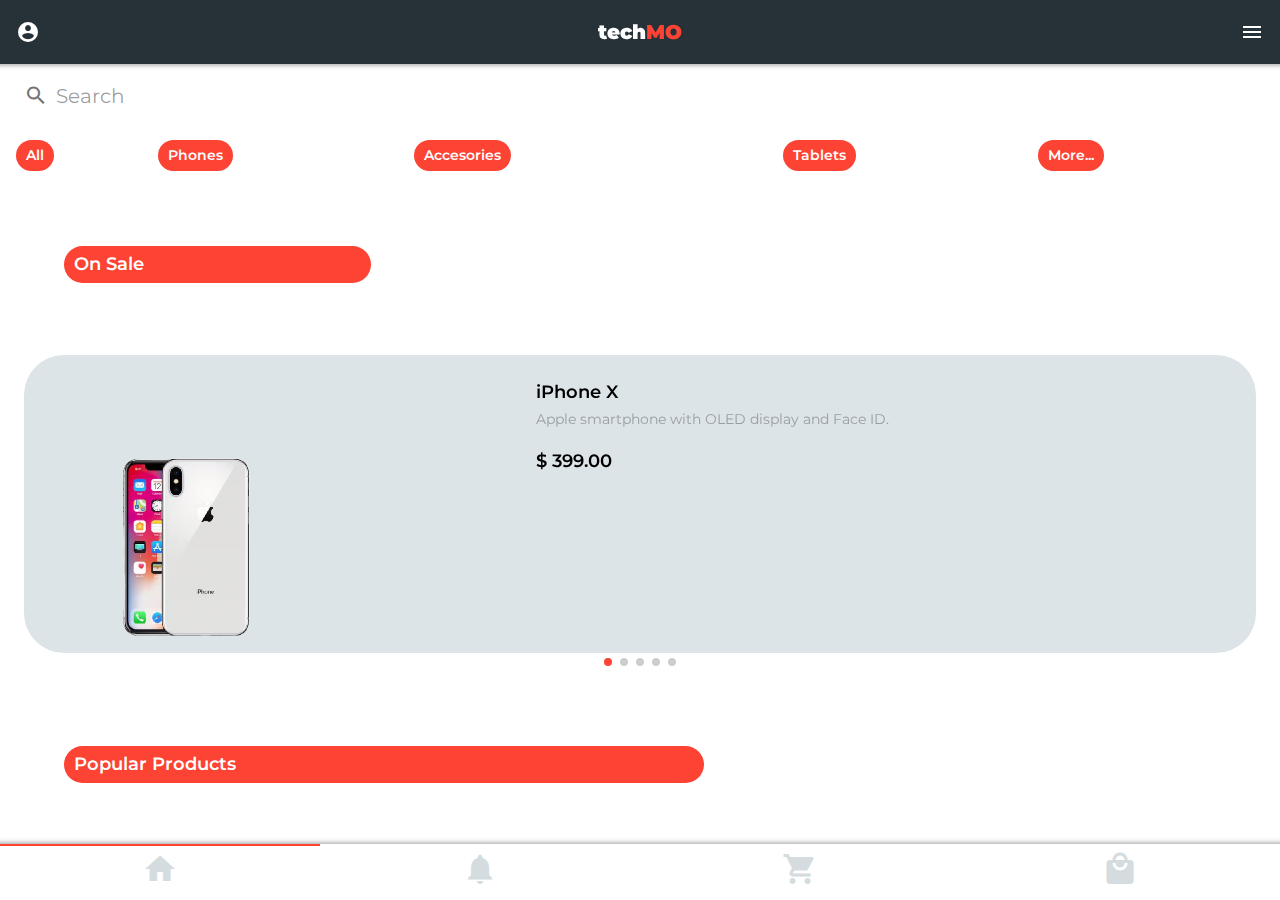
<file: index.html>
<!doctype html>
<html>
<head>
<meta charset="utf-8">
<meta name="viewport" content="width=device-width, initial-scale=1.0">
<title>techMO</title>
<link href="css/framework7.bundle.min.css" rel="stylesheet">
<link href="https://fonts.googleapis.com/icon?family=Material+Icons" rel="stylesheet">
<link href="css/style.css" rel="stylesheet">

</head>

<body>
	
	<div id="app">
			
		<section class="panel panel-left panel-cover">
            <div class="list media-list no-hairlines-between no-hairlines">
              <ul>
                <li>
                  <a href="/profile/" class="item-link item-content panel-close">
                    <div class="item-media"><span class="material-icons">person</span></div>
                    <div class="item-inner">
                      <div class="item-title">Profile</div>
                    </div>
                  </a>
                </li>
				<li>
                  <a href="/about/" class="item-link item-content panel-close">
                    <div class="item-media"><span class="material-icons">groups</span></div>
                    <div class="item-inner">
                      <div class="item-title">About us</div>
                    </div>
                  </a>
                </li>
				<li>
                  <a href="#" class="item-link item-content">
                    <div class="item-media"><span class="material-icons">visibility</span></div>
                    <div class="item-inner">
                      <div class="item-title">Privacy</div>
                    </div>
                  </a>
                </li>
				<li>
                  <a href="#" class="item-link item-content">
                    <div class="item-media"><span class="material-icons">notifications</span></div>
                    <div class="item-inner">
                      <div class="item-title">Notifications</div>
                    </div>
                  </a>
                </li>
				<li>
                  <a href="#" class="item-link item-content">
                    <div class="item-media"><span class="material-icons">help</span></div>
                    <div class="item-inner">
                      <div class="item-title">Help</div>
                    </div>
                  </a>
                </li>
              </ul>
            </div>
		</section>
		
		<div class="view view-main view-init">
        
			<section data-name="home" class="page">

			  <!-- Top Navbar -->
			  <nav class="navbar">
				<div class="navbar-bg"></div>
				<div class="navbar-inner">
					<div class="left">
						<a href="/profile/" class="link">
							<span class="material-icons">account_circle</span>
						</a>
					</div>
				  	<div class="title">tech<span class="theme-color">MO</span></div>
					<div class="right">
						<a href="#" class="link panel-open" data-panel="left">
							<i class="material-icons">menu</i>
						</a>
					</div>
				</div>
			  </nav>


			  <section class="page-content">
				  <div class="block">
					<div class="searchbar searchbar-inline">
						<div class="searchbar-input-wrap">
							<input type="search" placeholder="Search">
							<i class="searchbar-icon"></i>
							<span class="input-clear-button"></span>
						</div>
					</div>
				  </div>
				  <div class="block block-acces">
					  <div class="row">
						  <article class="col-10"><a href="#" class="link"><h2 class="acces-all">All</h2></a></article>
						  <article class="col-20"><a href="#" class="link"><h2 class="acces-phones">Phones</h2></a></article>
						  <article class="col-30"><a href="#" class="link"><h2 class="acces-accesories">Accesories</h2></a></article>
						  <article class="col-20"><a href="#" class="link"><h2 class="acces-tablets">Tablets</h2></a></article>
						  <article class="col-10"><a href="/categories/" class="link"><h2 class="acces-more">More...</h2></a></article>
					  </div>
				  </div>
				  <h2 class="title-onsale">On Sale</h2>
				  <div class="block" id="onsale-home">
					<div class="swiper-container swiper-init" data-slides-per-view="1" data-pagination='{"el": ".swiper-pagination"}'>
						<div class="swiper-wrapper">
							<div class="swiper-slide">
							  <div class="card">
								  <div class="card-content">
									  <div class="row">
										<article class="col-40">
											<img src="img/iphonex.png" alt="" class="img-fluid img-onsale">
										</article>
										<article class="col-60">
											<h4 class="nombre">iPhone X</h4>
											<p class="shortinfo">Apple smartphone with OLED display and Face ID.</p>
											<p class="precio">$ 399.00</p>
										</article>
									  </div>
								  </div>
							  </div>
							</div>
							<div class="swiper-slide">
							<a href="/productxsmax/">
							  <div class="card">
								  <div class="card-content">
									  <div class="row">
										<article class="col-40">
											<img src="img/iphonexsmax.png" alt="" class="img-fluid img-onsale">
										</article>
										<article class="col-60">
											<h4 class="nombre">iPhone XS Max</h4>
											<p class="shortinfo">iPhone with large screen and advanced dual camera.</p>
											<p class="precio">$ 599.00</p>
										</article>
									  </div>
								  </div>
							  </div>
							</a>
							</div>
							<div class="swiper-slide">
							  <div class="card">
								  <div class="card-content">
									  <div class="row">
										<article class="col-40">
											<img src="img/iphone11.png" alt="" class="img-fluid img-onsale">
										</article>
										<article class="col-60">
											<h4 class="nombre">iPhone 11</h4>
											<p class="shortinfo">Apple smartphone with dual camera and A13 chip.</p>
											<p class="precio">$ 499.00</p>
										</article>
									  </div>
								  </div>
							  </div>
							</div>
							<div class="swiper-slide">
							  <div class="card">
								  <div class="card-content">
									  <div class="row">
										<article class="col-40">
											<img src="img/iphone12.png" alt="" class="img-fluid img-onsale">
										</article>
										<article class="col-60">
											<h4 class="nombre">iPhone 12</h4>
											<p class="shortinfo">Apple smartphone with Super Retina XDR display.</p>
											<p class="precio">$ 699.00</p>
										</article>
									  </div>
								  </div>
							  </div>
							</div>
							<div class="swiper-slide">
							  <div class="card">
								  <div class="card-content">
									  <div class="row">
										<article class="col-40">
											<img src="img/iphone12max.png" alt="" class="img-fluid img-onsale">
										</article>
										<article class="col-60">
											<h4 class="nombre">iPhone 12 Max</h4>
											<p class="shortinfo">Larger version of iPhone 12 with 5G and Bionic chip.</p>
											<p class="precio">$ 799.00</p>
										</article>
									  </div>
								  </div>
							  </div>
							</div>
						</div>
					<div class="swiper-pagination"></div>
					</div>
				  </div>
				 
				  <h2 class="title-products">Popular Products</h2>
				  <div class="block" id="products-home">
					 
					 <div class="swiper-container swiper-init" data-slides-per-view="2" data-pagination='{"el": ".swiper-pagination"}'>
						<div class="swiper-wrapper">
							<div class="swiper-slide">
							<a href="/productspeakerhavit/">
							  <div class="card">
								  <div class="card-content">
									<img src="img/speakers_havit.png" alt="" class="img-fluid">
									<h4 class="nombre">Speaker <br> Havit</h4>
									<p class="shortinfo">Portable speaker with high-quality sound.</p>
								  </div>
								  	<div class="card-footer">
										<span class="material-icons theme-color">stars</span>
										<p class="precio">$ 50.00</p>
									</div>
							  </div>
							</a>
							</div>
							<div class="swiper-slide">	   
							  <div class="card">
								  <div class="card-content">
									<img src="img/laptop_hp.png" alt="" class="img-fluid">
									<h4 class="nombre">Laptop <br> HP</h4>
									<p class="shortinfo">Versatile and powerful HP laptop for daily use.</p>
								  </div>
								  	<div class="card-footer">
										<span class="material-icons theme-color">stars</span>
										<p class="precio">$ 650.00</p>
									</div>
							  </div>
							</div>
							<div class="swiper-slide">	   
							  <div class="card">
								  <div class="card-content">
									<img src="img/tv-lg.png" alt="" class="img-fluid">
									<h4 class="nombre">Television <br> LG</h4>
									<p class="shortinfo">LG TV with LED screen and 4K resolution.</p>
								  </div>
								  	<div class="card-footer">
										<span class="material-icons theme-color">stars</span>
										<p class="precio">$ 800.00</p>
									</div>
							  </div>
							</div>
							<div class="swiper-slide">	   
							  <div class="card">
								  <div class="card-content">
									<img src="img/samsung_smartwatch.png" alt="" class="img-fluid">
									<h4 class="nombre">SmartWatch Samsung</h4>
									<p class="shortinfo">Smartwatch with health and fitness tracking.</p>
								  </div>
								  	<div class="card-footer">
										<span class="material-icons theme-color">stars</span>
										<p class="precio">$ 250.00</p>
									</div>
							  </div>
							</div><div class="swiper-slide">	   
							  <div class="card">
								  <div class="card-content">
									<img src="img/nintendo_switch.png" alt="" class="img-fluid">
									<h4 class="nombre">Nintendo <br> Switch</h4>
									<p class="shortinfo">Hybrid gaming console from Nintendo.</p>
								  </div>
								  	<div class="card-footer">
										<span class="material-icons theme-color">stars</span>
										<p class="precio">$ 299.00</p>
									</div>
							  </div>
							</div>
						</div>
					<div class="swiper-pagination"></div>
					</div> 
					  
					 <div class="swiper-container swiper-init" data-slides-per-view="2" data-pagination='{"el": ".swiper-pagination"}'>
						<div class="swiper-wrapper">
							<div class="swiper-slide">	   
							  <div class="card">
								  <div class="card-content">
									<img src="img/apple_watch.png" alt="" class="img-fluid">
									<h4 class="nombre">Apple <br> Watch</h4>
									<p class="shortinfo">Smartwatch with multiple health features.</p>
								  </div>
								  	<div class="card-footer">
										<span class="material-icons theme-color">stars</span>
										<p class="precio">$ 399.00</p>
									</div>
							  </div>
							</div>
							<div class="swiper-slide">
							<a href="/productps5/">
							  <div class="card">
								  <div class="card-content">
									<img src="img/play5.png" alt="" class="img-fluid">
									<h4 class="nombre">Play Station <br> 5</h4>
									<p class="shortinfo">The new and next-generation for any gaming console.</p>
								  </div>
								  	<div class="card-footer">
										<span class="material-icons theme-color">stars</span>
										<p class="precio">$ 499.00</p>
									</div>
							  </div>
							</a>
							</div>
							<div class="swiper-slide">	   
							  <div class="card">
								  <div class="card-content">
									<img src="img/lenovo_legion.png" alt="" class="img-fluid">
									<h4 class="nombre">Laptop Lenovo Legion</h4>
									<p class="shortinfo">Powerful gaming laptop with great performance.</p>
								  </div>
								  	<div class="card-footer">
										<span class="material-icons theme-color">stars</span>
										<p class="precio">$ 1200.00</p>
									</div>
							  </div>
							</div>
							<div class="swiper-slide">	   
							  <div class="card">
								  <div class="card-content">
									<img src="img/speaker_jbl.png" alt="" class="img-fluid">
									<h4 class="nombre">Speaker <br> JBL</h4>
									<p class="shortinfo">Portable speaker with stereo sound and waterproof.</p>
								  </div>
								  	<div class="card-footer">
										<span class="material-icons theme-color">stars</span>
										<p class="precio">$ 100.00</p>
									</div>
							  </div>
							</div><div class="swiper-slide">	   
							  <div class="card">
								  <div class="card-content">
									<img src="img/laptop_dell.png" alt="" class="img-fluid">
									<h4 class="nombre">Laptop <br> Dell</h4>
									<p class="shortinfo">Dell laptop ideal for work and entertainment.</p>
								  </div>
									<div class="card-footer">
										<span class="material-icons theme-color">stars</span>
										<p class="precio">$ 700.00</p>
									</div>
							  </div>
							</div>
						</div>
					<div class="swiper-pagination"></div>
					</div>   
					  
					 
					  
					  
				  </div>
				  
				  
				  
			  </section> <!--/page-content -->

			</section> <!--/page -->
			
			<nav class="toolbar toolbar-bottom tabbar tabbar-labels">
				<div class="toolbar-inner">
				
					<a href="/home/" class="tab-link">
						<span class="material-icons tolbar-color">home_filled</span>
					</a>
					<a href="#" class="tab-link">
						<span class="material-icons tolbar-color">notifications</span>
					</a>
					<a href="/cart/" class="tab-link">
						<span class="material-icons tolbar-color">shopping_cart</span>
					</a>
					<a href="#" class="tab-link">
						<span class="material-icons tolbar-color">local_mall</span>
					</a>
				</div>
			</nav>
			
		</div><!--/view -->
		
		
		
	</div><!--/app -->
	
	
	<script src="js/framework7.bundle.min.js"></script>
	<script src="js/app.js"></script>
	
	
	
	
	
</body>
</html>
</file>
<file: css/style.css>
@import url('https://fonts.googleapis.com/css2?family=DM+Sans:ital,opsz,wght@0,9..40,100..1000;1,9..40,100..1000&family=Montserrat:ital,wght@0,100..900;1,100..900&display=swap');

:root{
	--f7-theme-color: #fc4334;
	--f7-navbar-bg-color: #273238; /*navbar*/
	--f7-navbar-link-color: #fff; /*navbar link*/
	--f7-navbar-text-color:#fff;
	--f7-bars-bg-color:#fff;/*toolbar*/
	--f7-tabbar-link-inactive-color: #333; /*link toolbar*/
	--f7-block-margin-vertical:20px;
	--f7-card-footer-border-color:transparent;
	--f7-tabbar-link-inactive-color: #d5dce0;
	--f7-tabbar-link-active-color: #fc4334;

}

body{
	font-family: "Montserrat", "DM Sans", sans-serif;
}

.title{
	font-family: "Montserrat";
	color: #fff;
	font-weight: 900 !important;
}

.theme-color{
	color: var(--f7-theme-color);
}

.bg-color{
	color: var(--f7-navbar-bg-color);
}

.tolbar-color{
	font-size: 36px;
}

.tab-link-active{
	color: var(--f7-navbar-bg-color);
}

.panel.panel-left{
	background-color: var(--f7-navbar-bg-color);
}

.panel .list .item-link{
	color: #fff;
}

.panel .list ul{
	background-color: transparent;
}

.navbar .title{
	margin: auto;
}

.navbar .right{
	margin-left: 0 !important;
}

.title-onsale{
	color: #fff;
	font-weight: 600;
	font-size: 18px;
	padding: 5px 10px;
	margin: 5% 71% 5% 5%;
	border-radius: 50px;
	background-color: var(--f7-theme-color);
}

.img-fluid{
	max-width: 100%;
}

#onsale-home .card{
	background-color: #dde4e8;
	padding: 0 5%;
	border-radius: 40px;
	box-shadow: none;
}

#onsale-home .nombre{
	color: #000;
	font-size: 18px;
	font-weight: 600;
	margin-bottom: 0;
}

#onsale-home .precio{
	color: #000;
	font-size: 18px;
	font-weight: 600;
}

#onsale-home .shortinfo{
	color: #989fa3;
	margin-top: 3px;
}

.title-products{
	color: #fff;
	font-weight: 600;
	font-size: 18px;
	padding: 5px 10px;
	margin: 5% 45% 5% 5%;
	border-radius: 50px;
	background-color: var(--f7-theme-color);
}

#products-home .card{
	background-color: #dde4e8;
	padding: 5% 3%;
	border-radius: 10px;
	box-shadow: none;
}

#products-home .nombre{
	color: #000;
	font-size: 18px;
	font-weight: 600;
	margin-bottom: 0;
	text-align: center;
}

#products-home .precio{
	color: #000;
	font-size: 18px;
	font-weight: 600;
	text-align: center;
}

#products-home .shortinfo{
	color: #989fa3;
	text-align: center;
}

.page-title{
	text-align: center;
	font-weight: 700;
}

.block-profile{
	background-color: #dde4e8;
	padding: 5% 5%;
	border-radius: 40px;
	margin: 0 5%;
}

.img-user{
	border-radius: 100%;
	border: 7px solid var(--f7-navbar-bg-color);
	margin-left: 16%;
}

.name-user{
	text-align: center;
	font-size: 23px;
	font-weight: 300;
	margin-bottom: 7px;
}

.id-user{
	text-align: center;
	font-size: 14px;
	font-weight: 600;
	margin-top: 0;
}

.img-onsale{
	margin-top: 21%;
	width: 200px;
	border-radius: 20px;
}

.swiper-pagination{
	position: relative!important;
}

#page-profile .list ul{
	background: transparent;
}

.block-acces{
	margin: 0 10% 0 0;
}

.acces-all{
	color: #fff;
	text-align: center;
	font-weight: 600;
	font-size: 14px;
	padding: 5px 10px;
	border-radius: 50px;
	background-color: var(--f7-theme-color);	
}

.acces-phones{
	color: #fff;
	text-align: center;
	font-weight: 600;
	font-size: 14px;
	padding: 5px 10px;
	border-radius: 50px;
	background-color: var(--f7-theme-color);	
}

.acces-accesories{
	color: #fff;
	text-align: center;	
	font-weight: 600;
	font-size: 14px;
	padding: 5px 10px;
	border-radius: 50px;
	background-color: var(--f7-theme-color);	
}

.acces-tablets{
	color: #fff;
	text-align: center;	
	font-weight: 600;
	font-size: 14px;
	padding: 5px 10px;
	border-radius: 50px;
	background-color: var(--f7-theme-color);	
}

.acces-more{
	color: #fff;
	text-align: center;	
	font-weight: 600;
	font-size: 14px;
	padding: 5px 10px;
	border-radius: 50px;
	background-color: var(--f7-theme-color);	
}

.title-categories{
	color: #fff;
	font-weight: 600;
	font-size: 18px;
	padding: 5px 10px;
	margin: 5% 49% 5% 5%;
	border-radius: 50px;
	background-color: var(--f7-theme-color);
}

.block-payments{
	margin: 0 5%;
}

.block-payments2{
	margin: 0 5%;
	margin-top: 15%;
}

#page-payments h5{
	margin: 0;
	margin-top: 10px;
	font-size: 13px;
	font-weight: 300;
}

#page-payments .block-payments2 h5{
	margin: 0;
	margin-top: 20px;
	font-size: 13px;
	font-weight: 300;
}

#page-payments h6{
	margin: 0;
	margin-top: 3px;
	font-weight: 300;
	font-size: 13px;
	color: var(--f7-theme-color);
}

.payments-dots{
	margin-top: 20px;
	font-weight: bolder;
}

.payments-add{
	background-color: var(--f7-theme-color);
	color: #fff;
	font-weight: 400;
	font-size: 32px;
	text-align: center;
	padding: 20% 32%;
	margin-top: 25px;
	border-radius: 25px;
}

.card1{
	background-color: #0066b2;
	width: 60px;
	padding: 20%;
	border-radius: 15px;
}

.card2{
	background-color: #212427;
	width: 60px;
	padding: 20%;
	border-radius: 15px;
}

.card3{
	background-color: #ffb21c;
	width: 60px;
	padding: 20%;
	border-radius: 15px;
}

.card4{
	background-color: #156ac4;
	width: 60px;
	padding: 20%;
	border-radius: 15px;
}

.card5{
	background-color: #253b80;
	width: 60px;
	padding: 20%;
	border-radius: 15px;
}

.btn-payments{
	text-align: center;
	font-size: 16px;
	font-weight: 400;
	color: #fff;
	padding: 7% 0;
	border-radius: 20px;
	background-color: var(--f7-theme-color);
}

.btn-product{
	text-align: center;
	font-size: 14px;
	font-weight: 500;
	color: #fff;
	padding: 7% 0;
	margin: 5% 25%;
	border-radius: 20px;
	background-color: var(--f7-theme-color);
}

.profile-card {
    background-color: #dde4e8;
    border-radius: 40px;
    padding: 20px;
    margin-bottom: 20px;
    text-align: center;
}

.profile-card img {
    border-radius: 50%;
	border: 7px solid var(--f7-navbar-bg-color);
    width: 100px;
    height: 100px;
    margin-bottom: 10px;
}

.profile-card h3 {
    margin: 0;
    font-size: 1.2em;
}

.profile-card h4 {
    margin: 0;
	font-weight: 400;
	font-size: 14px;
}

.profile-card p {
    color: #555;
	text-align: start;
}


.category1{
	padding: 25% 5%;
	background-image: url("../img/phones.png");
	background-position: center;
	background-size: cover;
	background-color: hsla(0,0%,0%,0.75);
	background-blend-mode: multiply;
	border-radius: 40px;
}

.category2{
	padding: 25% 5%;
	background-image: url("../img/tablets.png");
	background-position: center;
	background-size: cover;
	background-color: hsla(0,0%,0%,0.75);
	background-blend-mode: multiply;
	border-radius: 40px;
}

.category3{
	padding: 25% 5%;
	margin-top: 25px;
	background-image: url("../img/computers.png");
	background-position: center;
	background-size: cover;
	background-color: hsla(0,0%,0%,0.75);
	background-blend-mode: multiply;
	border-radius: 40px;
}

.category4{
	padding: 25% 5%;
	margin-top: 25px;
	background-image: url("../img/watches.png");
	background-position: center;
	background-size: cover;
	background-color: hsla(0,0%,0%,0.75);
	background-blend-mode: multiply;
	border-radius: 40px;
}

.category5{
	padding: 25% 5%;
	margin-top: 25px;
	background-image: url("../img/spekers.png");
	background-position: center;
	background-size: cover;
	background-color: hsla(0,0%,0%,0.75);
	background-blend-mode: multiply;
	border-radius: 40px;
}

.category6{
	padding: 25% 5%;
	margin-top: 25px;
	background-image: url("../img/headphones.png");
	background-position: center;
	background-size: cover;
	background-color: hsla(0,0%,0%,0.75);
	background-blend-mode: multiply;
	border-radius: 40px;
}

.category7{
	padding: 25% 5%;
	margin-top: 25px;
	background-image: url("../img/tvs.png");
	background-position: center;
	background-size: cover;
	background-color: hsla(0,0%,0%,0.75);
	background-blend-mode: multiply;
	border-radius: 40px;
}

.category8{
	padding: 25% 5%;
	margin-top: 25px;
	background-image: url("../img/gaming.png");
	background-position: center;
	background-size: cover;
	background-color: hsla(0,0%,0%,0.75);
	background-blend-mode: multiply;
	border-radius: 40px;
}

.category9{
	padding: 25% 5%;
	margin-top: 25px;
	background-image: url("../img/chargers.png");
	background-position: center;
	background-size: cover;
	background-color: hsla(0,0%,0%,0.75);
	background-blend-mode: multiply;
	border-radius: 40px;
}

.category10{
	padding: 25% 5%;
	margin-top: 25px;
	background-image: url("../img/cameras.png");
	background-position: center;
	background-size: cover;
	background-color: hsla(0,0%,0%,0.75);
	background-blend-mode: multiply;
	border-radius: 40px;
}

.category11{
	padding: 25% 5%;
	margin-top: 25px;
	background-image: url("../img/accesories.png");
	background-position: center;
	background-size: cover;
	background-color: hsla(0,0%,0%,0.75);
	background-blend-mode: multiply;
	border-radius: 40px;
}

.category12{
	padding: 25% 5%;
	margin-top: 25px;
	background-image: url("../img/giftcard.png");
	background-position: center;
	background-size: cover;
	background-color: hsla(0,0%,0%,0.75);
	background-blend-mode: multiply;
	border-radius: 40px;
}

#page-categories h4{
	color: #fff;
	font-weight: 600;
	text-align: center;
	font-size: 16px;
}

.prod_id{
	margin-top: 5px;
	color: #b9bec2;
	opacity: 80%;
}
.prod_price{
	font-size: 18px;
	font-weight: 800;
	color: var(--f7-theme-color);
}

.prod_name{
	font-size: 18px;
	font-weight: 800;
	margin-bottom: 0;
	color: #000;
}

.center{
	text-align: center;
	font-size: 16px;
	color: #000;
	margin-bottom: 0;
}

.block-product{
	margin: 0 5%;
}

.card-cant{
	border: 1px solid #000;
	margin: 0 25%;
}

.down_product{
	font-size: 18px;
	font-weight: 800;
	margin-bottom: 0;
	margin-top: 20%!important;
	color: #000;
}

.card-reviews{
	padding: 2% 5%;
	border-radius: 30px;
	background-color: #dde4e8;
}

.user_review{
	font-weight: 500;
	margin-bottom: 0;
}

.star-gold{
	color: #FFDA31;
	font-size: 14px;
}

.star-white{
	color: #fff;
	font-size: 14px;
}

#page-cart .card{
	background-color: #dde4e8;
	padding: 0 5%;
	border-radius: 40px;
	box-shadow: none;
}

#page-cart .nombre{
	color: #000;
	font-size: 18px;
	font-weight: 600;
	margin-bottom: 0;
}

#page-cart .precio{
	color: #000;
	font-size: 18px;
	font-weight: 600;
}

#page-cart .shortinfo{
	color: #989fa3;
	margin-top: 3px;
}

.footer-cart{
	padding: 0;
}

.dots-cart{
	background-color: #fff;
	border-radius: 100%;
}
</file>
